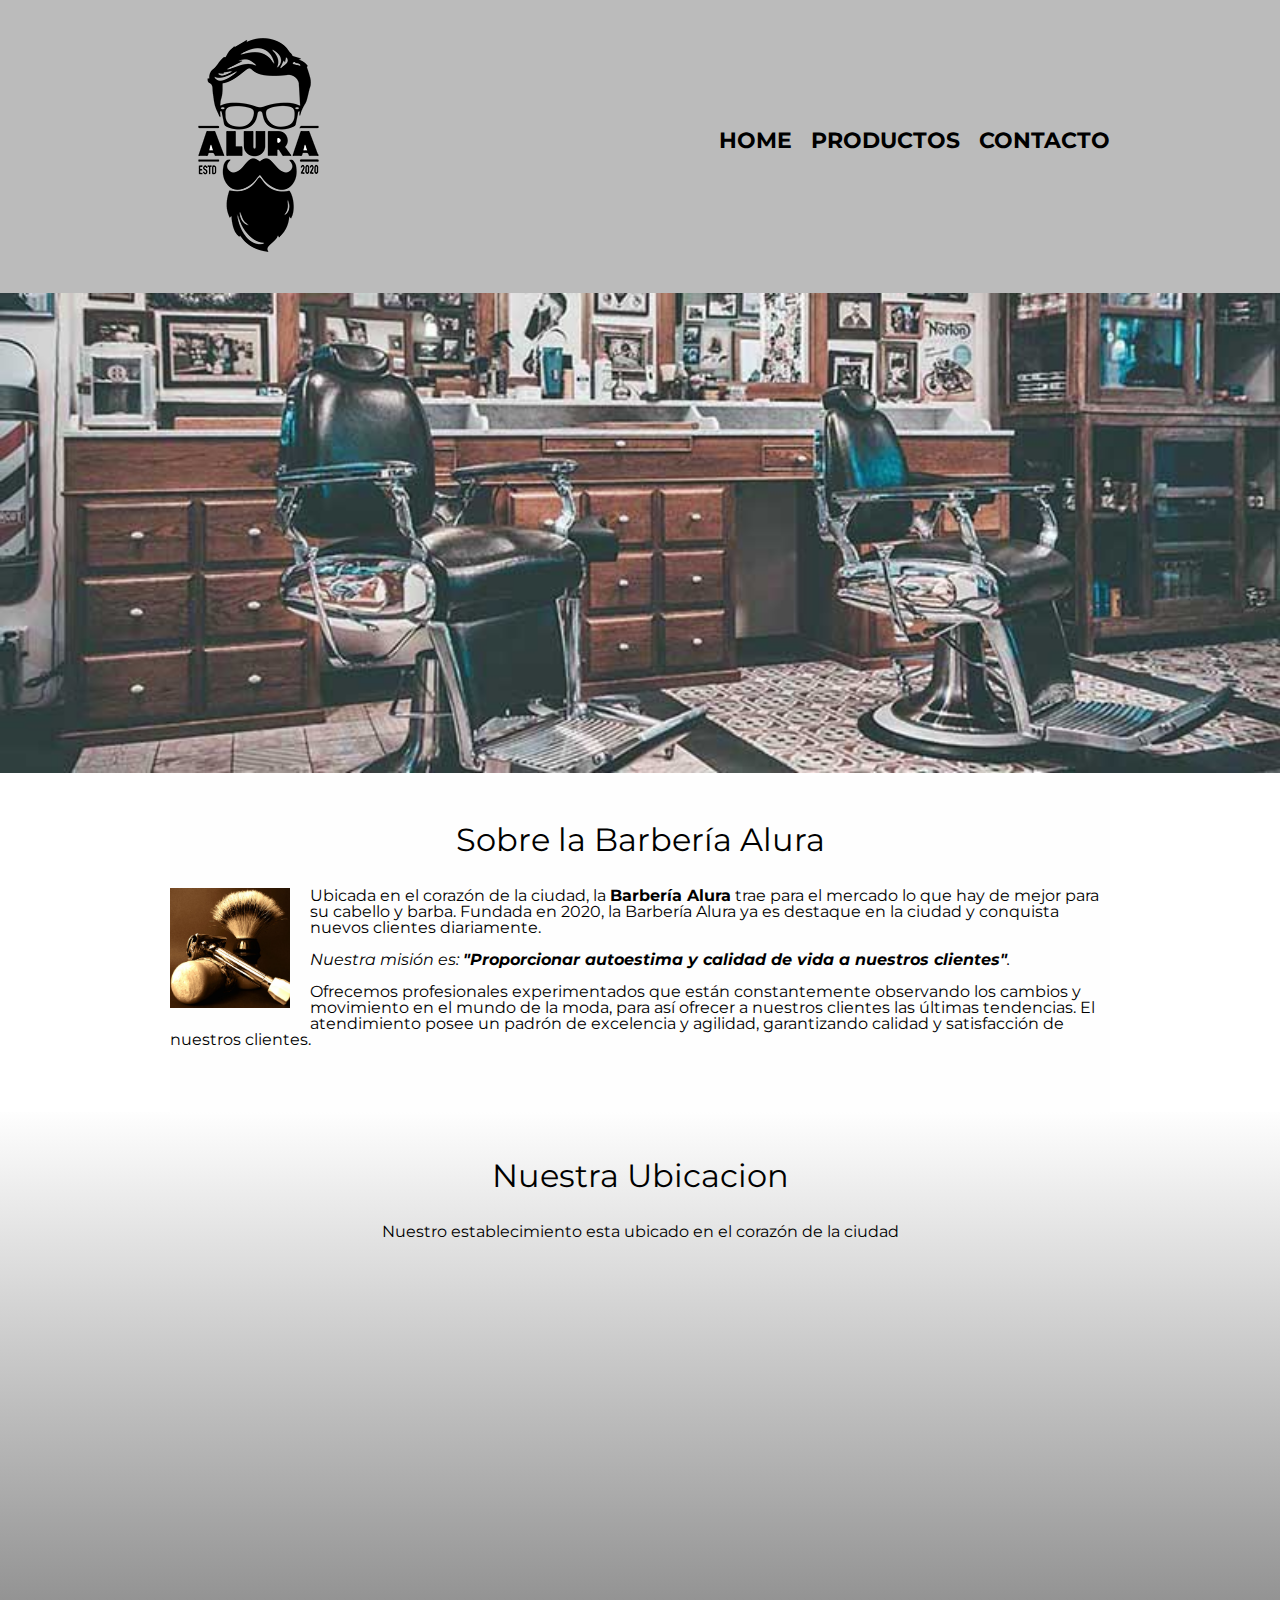
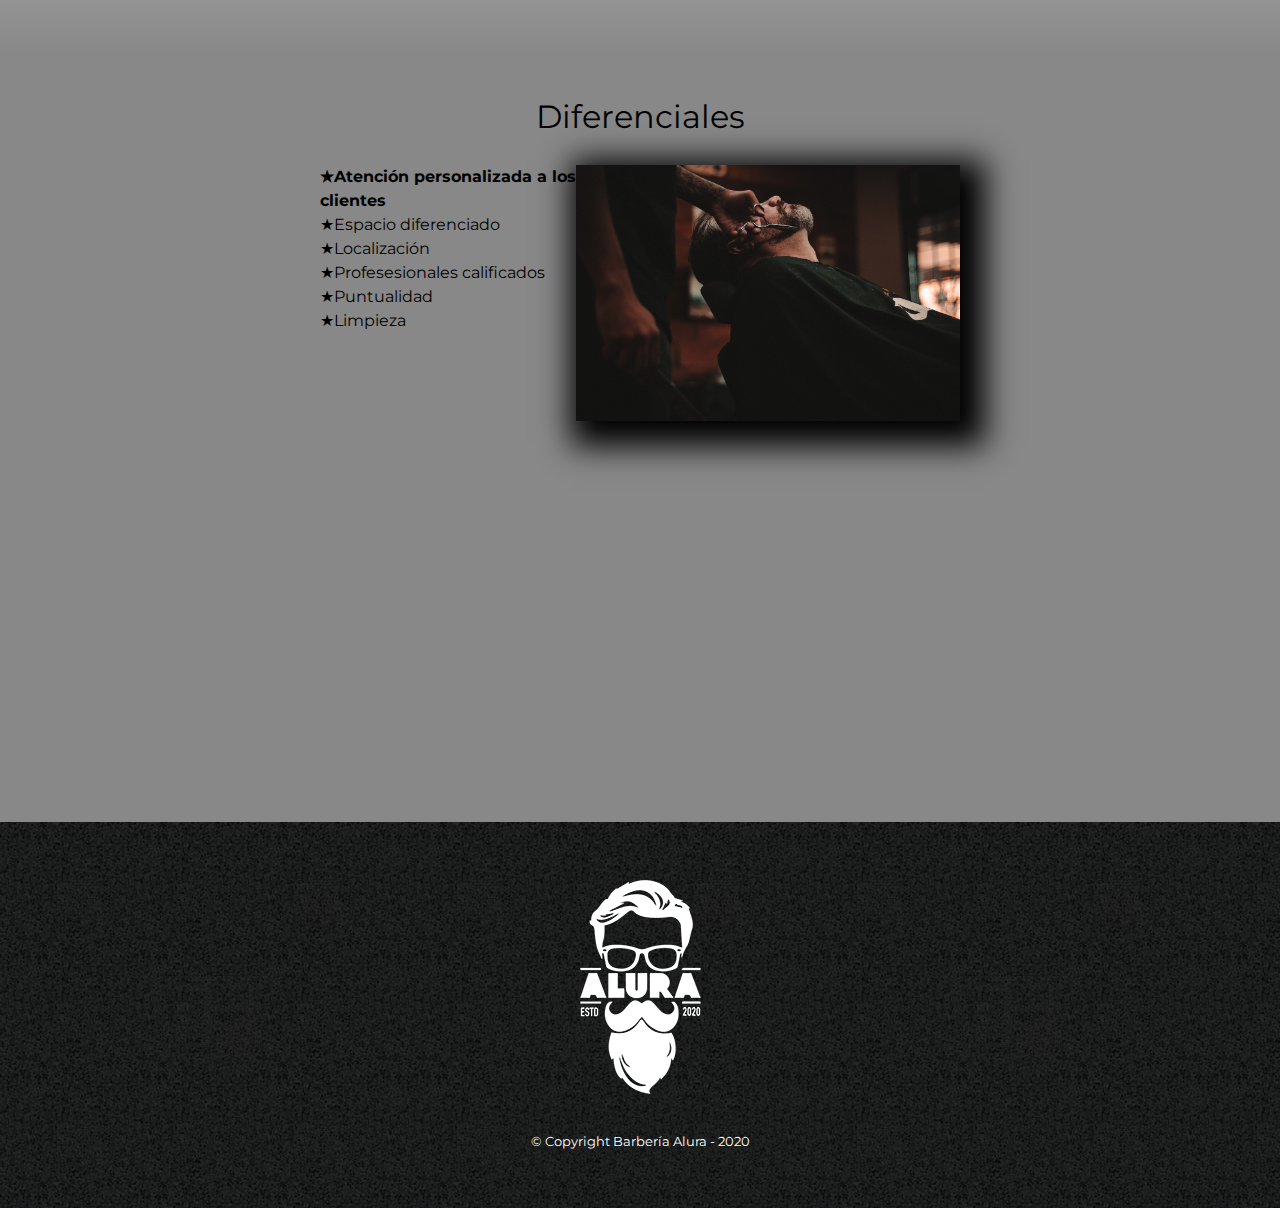
<file: index.html>
<!DOCTYPE html>

<html lang="es">
    
    <head>

        <meta charset="UTF-8"> 
        <meta name="viewport" content="width=divice-width">
        <title>Barbería Alura</title>
        <link rel="stylesheet" href="reset.css">
        <link rel="stylesheet" href="style.css">
        <link href="https://fonts.googleapis.com/css2?family=Montserrat:wght@300&display=swap" rel="stylesheet">
    
    </head>

    <body>
        <header>
            <div class="caja">
                <h1><img src="imagenes/logo.png"></h1>
                <nav>
                    <ul>
                        <li><a href="index.html">Home</a></li>
                        <li><a href="productos.html">Productos</a></li>
                        <li><a href="contacto.html">Contacto</a></li>
                    </ul>
                </nav>
            </div>          
        </header>

        <img class="banner" src="banner/banner.jpg">

        <main>
            <section class="principal">

                <h2 class="titulo-principal">Sobre la Barbería Alura</h2>

                <img class="utensilios" src="imagenes/utensilios[1].jpg" alt="Utensilios de un barbero.">
    
                <p>Ubicada en el corazón de la ciudad, la <strong>Barbería Alura</strong> trae para el mercado lo que hay de mejor para su cabello y barba. Fundada en 2020, la Barbería Alura ya es destaque en la ciudad y conquista nuevos clientes diariamente.</p>
    
                <p id="mision"><em>Nuestra misión es: <strong>"Proporcionar autoestima y calidad de vida a nuestros clientes"</strong>.</em></p>
    
                <p>Ofrecemos profesionales experimentados que están constantemente observando los cambios y movimiento en el mundo de la moda, para así ofrecer a nuestros clientes las últimas tendencias. El atendimiento posee un padrón de excelencia y agilidad, garantizando calidad y satisfacción de nuestros clientes.</p> 
    
            </section>

            <section class="mapa">
                <h3 class="titulo-principal">Nuestra Ubicacion</h3>
                <p>Nuestro establecimiento esta ubicado en el corazón de la ciudad</p>

                <div class="mapa-contenido">
                    <iframe src="https://www.google.com/maps/embed?pb=!1m18!1m12!1m3!1d29251.598720381695!2d-46.65293126523438!3d-23.5881948!2m3!1f0!2f0!3f0!3m2!1i1024!2i768!4f13.1!3m3!1m2!1s0x94ce5a2b2ed7f3a1%3A0xab35da2f5ca62674!2sCaelum%20-%20Education%20and%20Innovation!5e0!3m2!1ses-419!2smx!4v1716914135799!5m2!1ses-419!2smx" width="100%" height="330" style="border:0;" allowfullscreen="" loading="lazy" referrerpolicy="no-referrer-when-downgrade"></iframe>
                </div>
                

            </section>
    
            <section class="diferenciales">
    
                <h3 class="titulo-principal">Diferenciales</h3>

                <div class="contenido-diferenciales">
                    <ul class="lista-diferenciales">
                        <li class="items">Atención personalizada a los clientes</li>
                        <li class="items">Espacio diferenciado</li>
                        <li class="items">Localización</li>
                        <li class="items">Profesesionales calificados</li>
                        <li class="items">Puntualidad</li>
                        <li class="items">Limpieza</li>
                    </ul><img src="diferenciales/diferenciales.jpg" class="imagen-diferenciales">
                </div>
                <div class="video">
                    <iframe width="100%" height="315" src="https://www.youtube.com/embed/wcVVXUV0YUY?si=FArMa1lODhwdnP64" title="YouTube video player" frameborder="0" allow="accelerometer; autoplay; clipboard-write; encrypted-media; gyroscope; picture-in-picture; web-share" referrerpolicy="strict-origin-when-cross-origin" allowfullscreen></iframe>
    
                </div>
            </section>
         </main>
        <footer>
            <img src="imagenes/logo-blanco.png">
            <p class="copyright">&copy Copyright Barbería Alura - 2020</p>
        </footer> 
    </body>
</html>
</file>
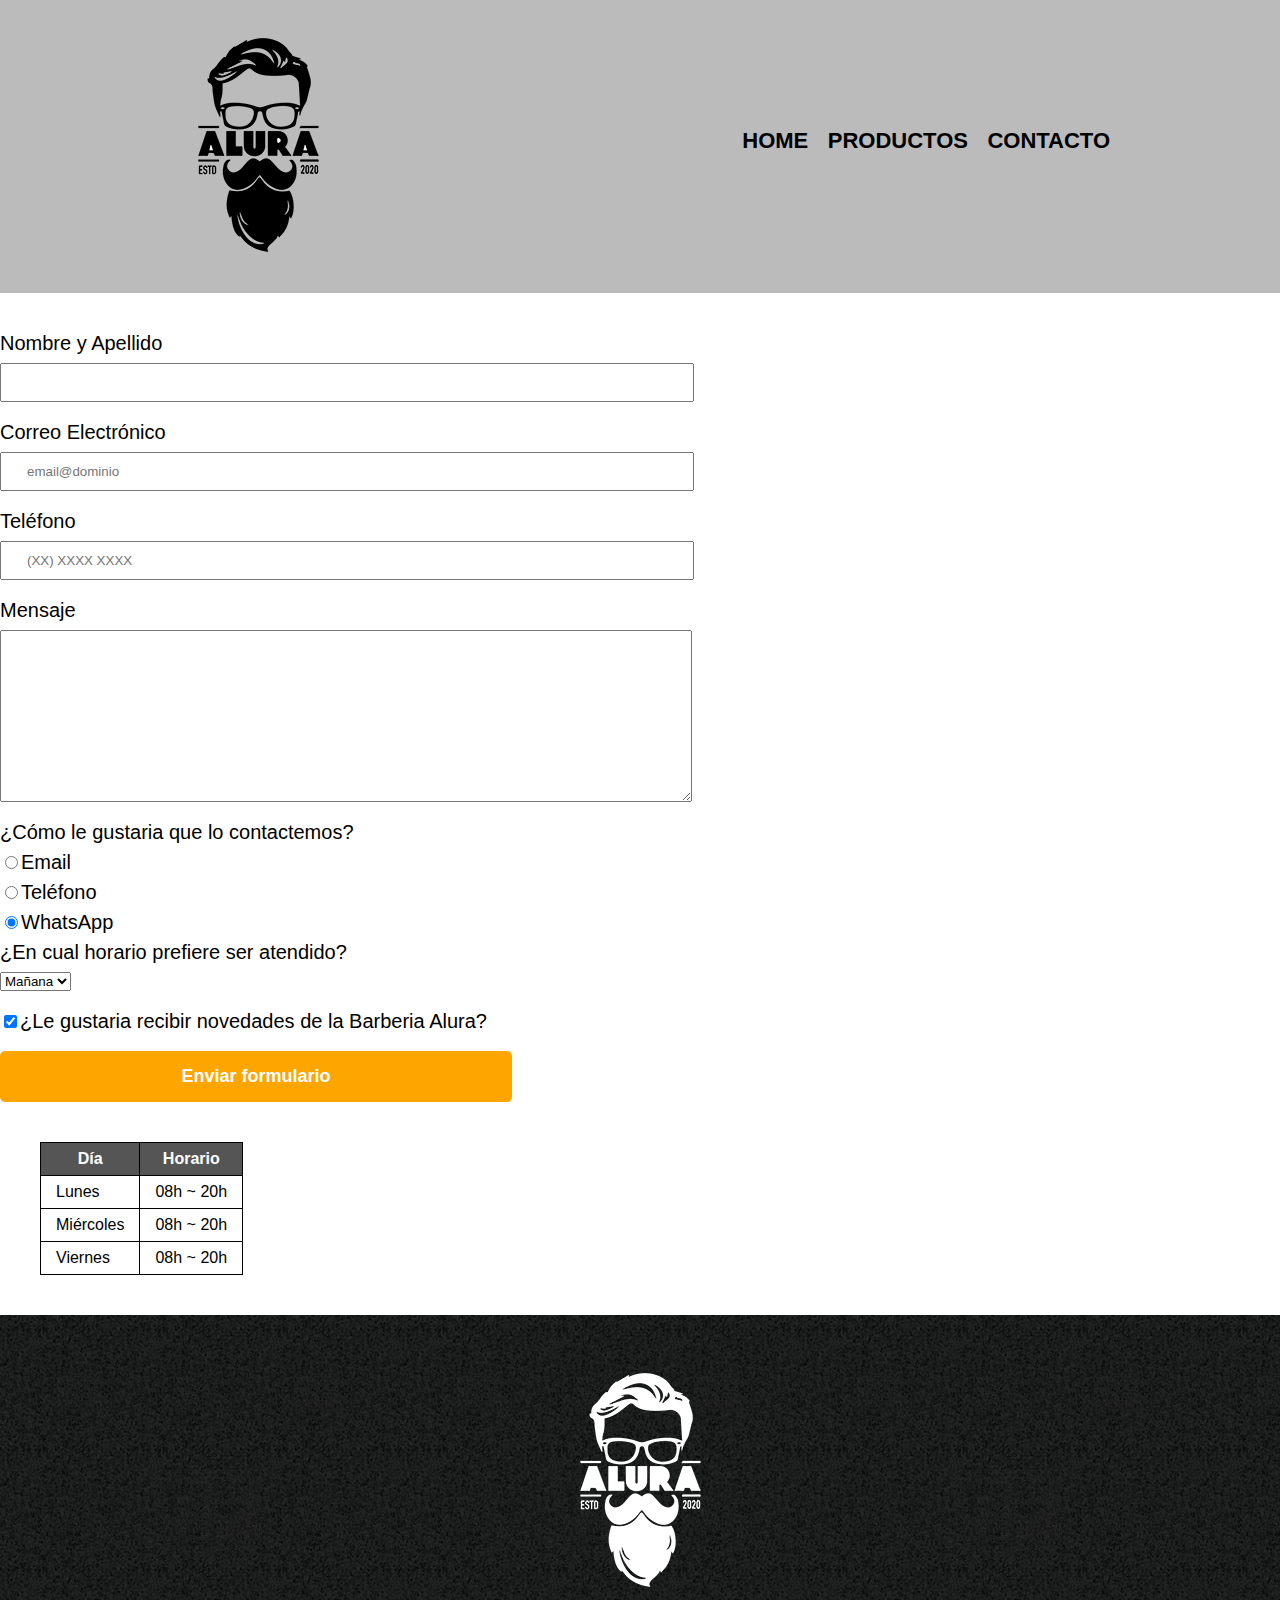
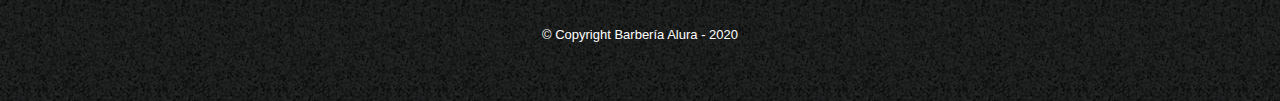
<file: contacto.html>
<!DOCTYPE html>

<html>
    <head>
        <meta charset="UTF-8">
        <title>Contacto -  Barberia Alura</title>
        <link rel="stylesheet" href="reset.css">
        <link rel="stylesheet" href="style.css">
    </head>
    <body>
        <header>
            <div class="caja">
                <h1><img src="imagenes/logo.png" alt="Logo de la Barberia Alura"></h1>
                <nav>
                    <ul>
                        <li><a href="index.html">Home</a></li>
                        <li><a href="productos.html">Productos</a></li>
                        <li><a href="contacto.html">Contacto</a></li>
                    </ul>
                </nav>
            </div>          
        </header>
        <main>
            <form>
                <label for="nombreapellido">Nombre y Apellido</label>
                <input type="text" id="nombreapellido" class="input-padron" required>
                
                <label for="correoelectronico">Correo Electrónico</label>
                <input type="email" id="correoelectronico" class="input-padron" required placeholder="email@dominio">

                <label for="telefono">Teléfono</label>
                <input type="tel" id="telefono" class="input-padron" required placeholder="(XX) XXXX XXXX">

                <label for="Mensaje">Mensaje</label>
                <textarea cols="70"  rows="10" id="mensaje" class="input-padron" required></textarea>

                <fieldset>
                    <legend>¿Cómo le gustaria que lo contactemos?</legend>

                    <label for="radio-email"><input type="radio" name="contacto" value="Email"  id="radio-email">Email</label>
                    
                    <label for="radio-telefono"><input type="radio" name="contacto" value="telefono"  id="radio-telefono">Teléfono</label>
                    
                    <label for="radio-whatsapp"><input type="radio" name="contacto" value="whatsapp"  id="radio-whatsapp" checked>WhatsApp</label>
                    
                </fieldset>

                <fieldset>
                    <legend>¿En cual horario prefiere ser atendido?</legend>
                    <select>
                        <option>Mañana</option>
                        <option>Tarde</option>
                        <option>Noche</option>
                    </select>
                </fieldset>

                <label class="checkbox"><input type="checkbox" checked>¿Le gustaria recibir novedades de la Barberia Alura?</label>

                <input type="submit" value="Enviar formulario" class="enviar">

            </form>
            <table>
                <thead>
                    <tr>
                        <th>Día</th>
                        <th>Horario</th>
                    </tr>

                </thead>

                <tbody>
                    <tr>
                        <td>Lunes</td>
                        <td>08h ~ 20h</td>
                    </tr>
                    <tr>
                        <td>Miércoles</td>
                        <td>08h ~ 20h</td>
                    </tr>
                    <tr>
                        <td>Viernes</td>
                        <td>08h ~ 20h</td>
                    </tr>
                </tbody>
            </table>
        </main>
        <footer>
            <img src="imagenes/logo-blanco.png" alt="Logo de la Barberia Alura">
            <p class="copyright">&copy Copyright Barbería Alura -  2020</p>
        </footer>
    </body>
</html>
</file>
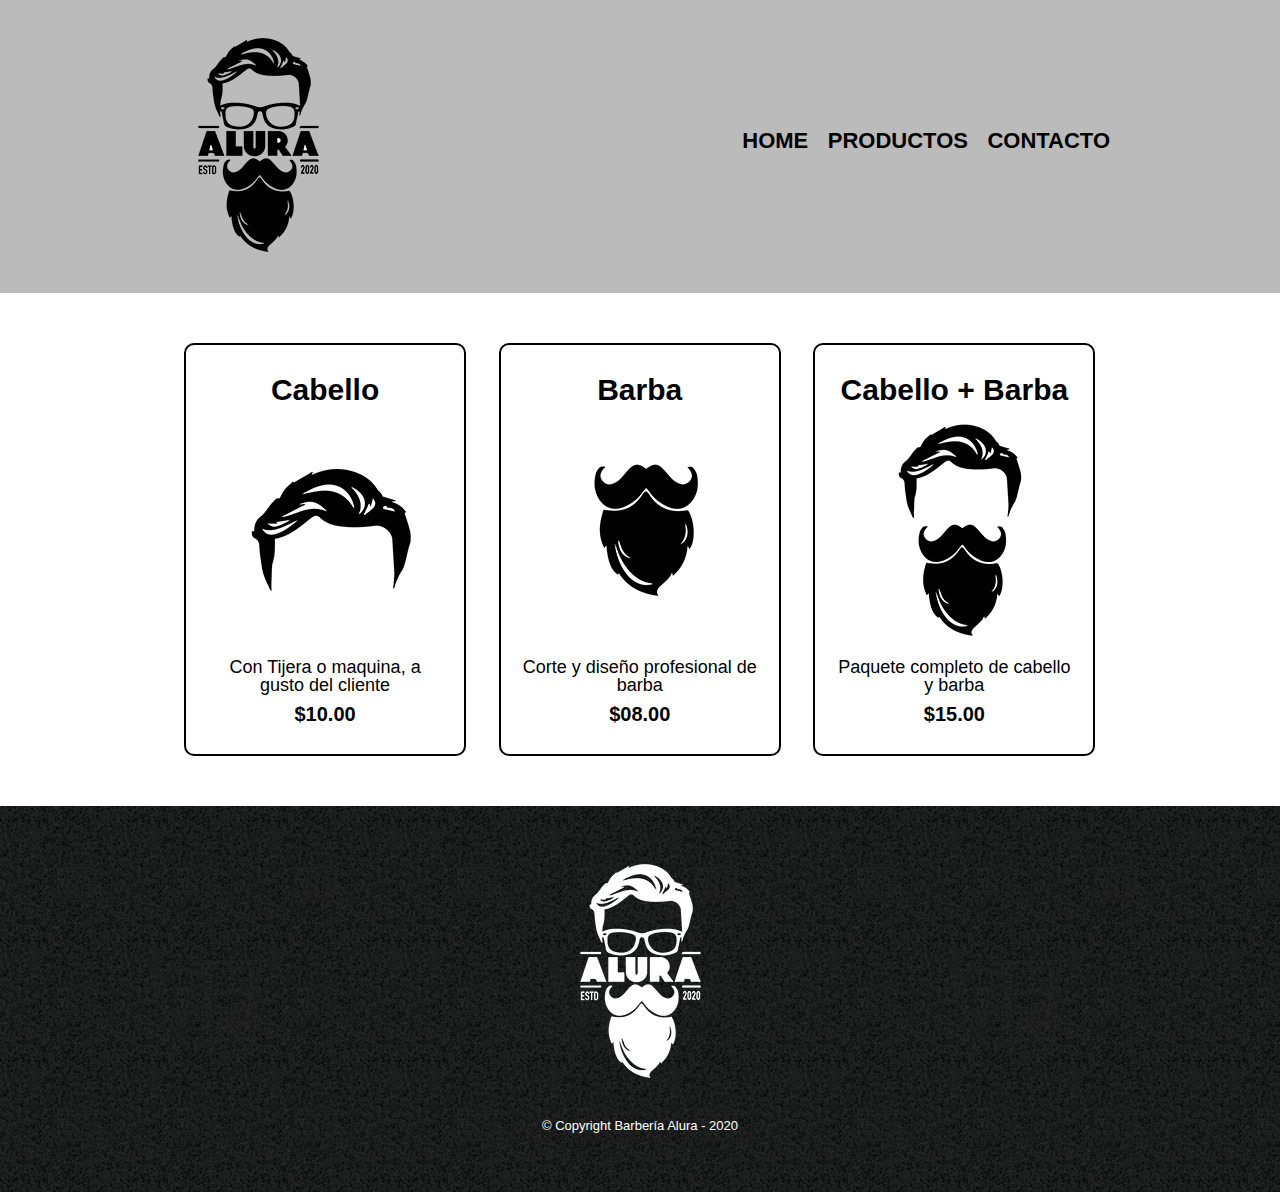
<file: productos.html>
<!DOCTYPE html>

<html>
    <head>
        <meta charset="UTF-8">
        <title>Productos -  Barberia Alura</title>
        <link rel="stylesheet" href="reset.css">
        <link rel="stylesheet" href="style.css">
    </head>
    <body>
        <header>
            <div class="caja">
                <h1><img src="imagenes/logo.png"></h1>
                <nav>
                    <ul>
                        <li><a href="index.html">Home</a></li>
                        <li><a href="productos.html">Productos</a></li>
                        <li><a href="contacto.html">Contacto</a></li>
                    </ul>
                </nav>
            </div>          
        </header>

        <main>
            <ul class="productos">
                <li>
                    <h2>Cabello</h2>
                    <img src="imagenes/cabello.jpg">
                    <p class="productos-descripcion">Con Tijera o maquina, a gusto del cliente</p>
                    <p class="producto-precio">$10.00</p>
                    
                </li>
                <li>
                    <h2>Barba</h2>
                    <img src="imagenes/barba.jpg">
                    <p class="productos-descripcion">Corte y  diseño profesional de barba</p>
                    <p class="producto-precio">$08.00</p>
                    
                </li>
                <li>
                    <h2>Cabello + Barba</h2>
                    <img src="imagenes/cabello+barba.jpg">
                    <p class="productos-descripcion">Paquete completo de cabello y barba</p>
                    <p class="producto-precio">$15.00</p>
                    
                </li>
            </ul>          
        </main>

        <footer>
            <img src="imagenes/logo-blanco.png">
            <p class="copyright">&copy Copyright Barbería Alura -  2020</p>
        </footer>
    </body>
</html>
</file>
<file: style.css>
body{
    font-family: "Montserrat", sans-serif;
}

header{
    background: #BBBBBB;
    padding: 20px 0;
}

.caja{
    width: 940px;
    position: relative;
    margin: 0 auto;
}

nav{
    position: absolute;
    top: 110px;
    right: 0;
}

nav li{
    display: inline;
    margin: 0 0 0 15px;
}

nav a{
    text-transform: uppercase;
    color: #000000;
    font-weight: bold;
    font-size: 22px;
    text-decoration: none;
}

nav a:hover{
    color: #c78c19;
    text-decoration: underline;
}

.productos{
    width: 940px;
    margin: 0 auto;
    padding: 50px;
}
.productos li{
    display: inline-block;
    text-align: center;
    width: 30%;
    vertical-align: top;
    margin: 0 1.5%;
    padding: 30px 20px;
    box-sizing: border-box;
    border: 2px solid #000000;
    border-radius:  10px;
}

.productos li:hover{
    border-color: #c78c19;
}

.productos li:active{
    border-color: #088c19;
}

.productos h2{
    font-size: 30px;
    font-weight: bold;
}

.productos li:hover h2{
    font-size: 33px;
}

.productos-descripcion{
    font-size: 18px;
}

.producto-precio{
    font-size: 20px;
    font-weight: bold;
    margin-top: 10px;
}

footer{
    text-align: center;
    background: url(imagenes/bg.jpg);
    padding: 40px;
}

.copyright{
    color: #FFFFFF;
    font-size: 13px;
    margin: 20px;
}

form{
    margin: 40px 0;
}

form label, form legend{
    display: block;
    font-size: 20px;
    margin: 0 0 10px;

}

.input-padron{
    display: block;
    margin: 0 0 20px;
    padding: 10px 25px;
    width: 50%;
}

.checkbox{
    margin: 20px 0;
}

.enviar{
    width: 40%;
    padding: 15px 0;
    font-size: 18px;
    font-weight: bold;
    color: white;
    background: orange;
    border: none;
    border-radius: 5px;
    transition: 1s all;
    cursor: pointer;
}

.enviar:hover{
    background:darkorange;
    transform: scale(1.2);
}

table{
    margin: 40px 40px;
}

thead{
    background: #555555;
    color: white;
    font-weight: bold;
}

td, th{
    border: 1px solid #000000;
    padding: 8px 15px;
}

/* Aqui inicia el  CSS para nuestra home*/

.banner{
    width: 100%;
}

.principal{
    padding: 3em 0;
    background: #FEFEFE;
    width: 940px;
    margin: 0 auto;
}

.titulo-principal{
    text-align: center;
    font-size: 2em;
    margin: 0 0 1em;
    clear: left;
}

.principal p{
    margin: 0 0 1em;
}

.principal strong{
    font-weight: bold;
}

.principal em{
    font-style: italic;
}

.utensilios{
    width: 120px;
    float: left;
    margin: 0 20px 20px 0;
}

.mapa{
    padding: 3em 0;
    background: linear-gradient(#FEFEFE, #888888)
}

.mapa p{
    margin:  0 0 2em;
    text-align: center;
}

.mapa-contenido{
    width: 940px;
    margin:  0 auto;
}

.diferenciales{
    padding: 3em 0;
    background: #888888;
}

.contenido-diferenciales{
    width: 640px;
    margin:  0 auto;
}

.lista-diferenciales{
    width: 40%;
    display: inline-block;
    vertical-align: top;
}

.items{
    line-height: 1.5;
}

.items:before{
    content: "★";
}

.items:first-child{
    font-weight: bold;
}

.imagen-diferenciales{
    width: 60%;
    transition: 400ms;
    box-shadow: 10px 10px 30px 15px #000000;
}

.imagen-diferenciales:hover{
    opacity: 0.3;
}

.video{
    width: 560px;
    margin: 1em auto;
}

@media screen and (max-width:480px){
    h1{
        text-align: center;
    }
    nav{
        position: static;
    }
    .caja, .principal,.mapa-contenido ,.contenido-diferenciales,.video {
        width: auto;
    }
    .lista-diferenciales, .imagen-diferenciales{
        width: 100%;
    }
}
</file>
